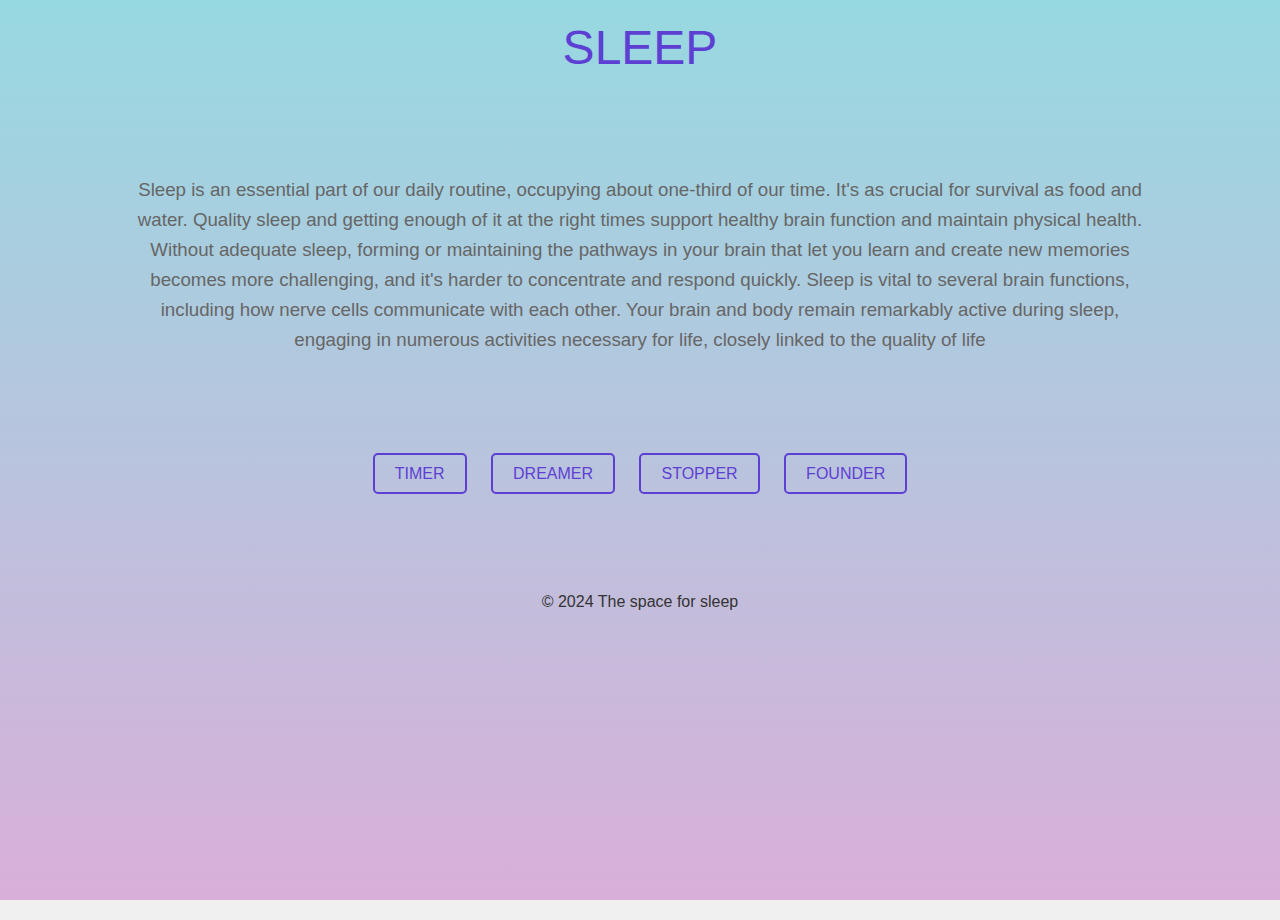
<file: index.html>
<!DOCTYPE html>
<html>

<head>
  <meta charset="utf-8">
  <meta name="viewport" content="width=device-width">
  <title>replit</title>
  <link href="style.css" rel="stylesheet" type="text/css" />
</head>

<body>
  
 
  
  <h1>SLEEP</h1>


  <h3>Sleep is an essential part of our daily routine, occupying about one-third of our time. It's as crucial for survival as food and water. Quality sleep and getting enough of it at the right times support healthy brain function and maintain physical health. Without adequate sleep, forming or maintaining the pathways in your brain that let you learn and create new memories becomes more challenging, and it's harder to concentrate and respond quickly. Sleep is vital to several brain functions, including how nerve cells communicate with each other. Your brain and body remain remarkably active during sleep, engaging in numerous activities necessary for life, closely linked to the quality of life</h3>
  <ul>
    <li><a href = "checker.html">TIMER</a></li>
    <li><a href = "dreamer.html">DREAMER</a></li>
    <li><a href = "stopper.html">STOPPER</a></li>
    <li><a href = "founder.html">FOUNDER</a></li>
  </ul>

  <script src="script.js"></script>
</body>
  </section>

  <footer>

      <p>© 2024 The space for sleep</p>
  </footer>

</html>
</file>
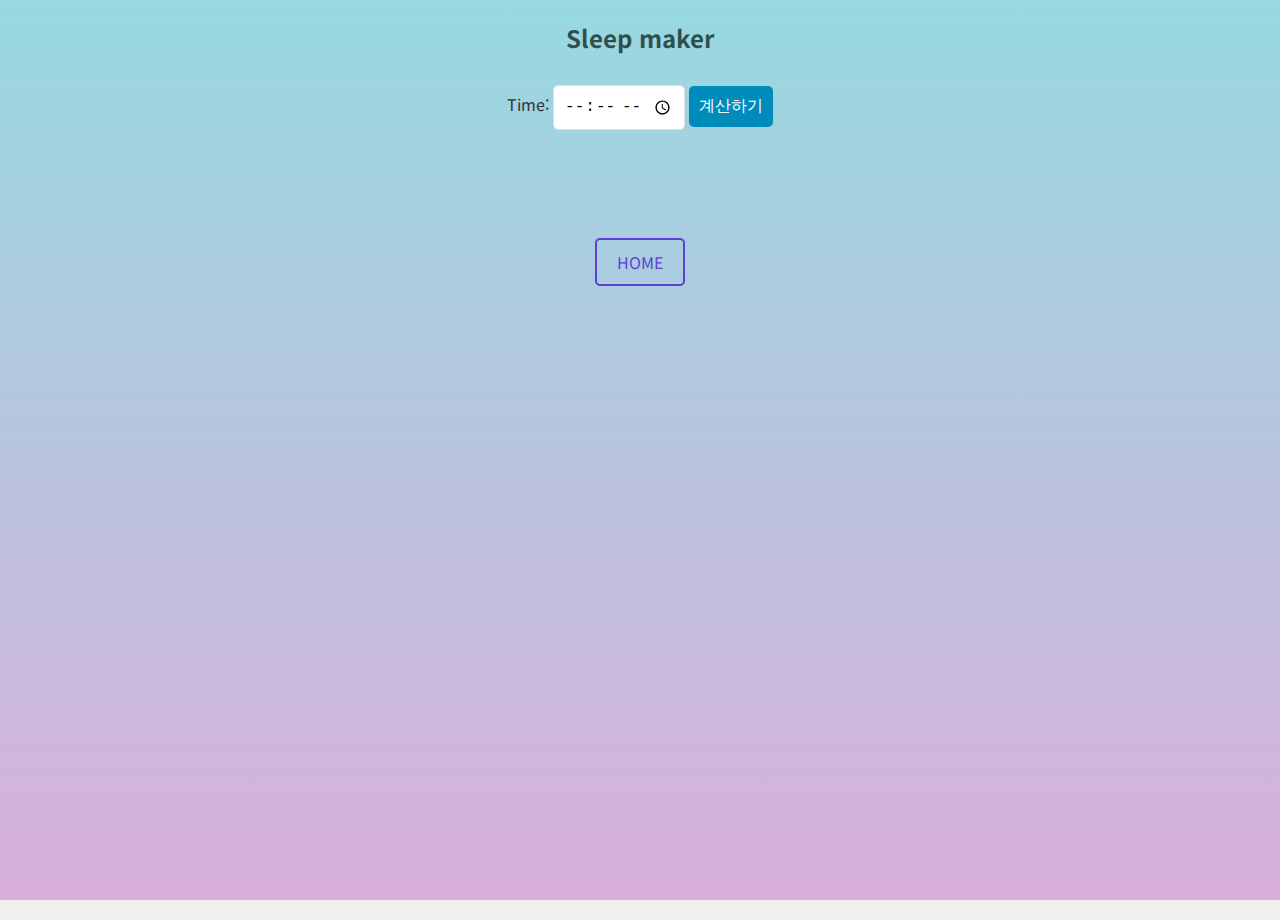
<file: checker.html>
<!DOCTYPE html>
<html lang="ko">
<head>
<meta charset="UTF-8">
<title>Sleep maker</title>
<!-- Google Fonts에서 선택한 한글 폰트 링크 추가 -->
<link href="https://fonts.googleapis.com/css2?family=Noto+Sans+KR:wght@400;700&display=swap" rel="stylesheet">
<link rel="stylesheet" href="style.css">
<style>
/* 전체 페이지에 걸친 폰트 변경 */
body {
    font-family: 'Noto Sans KR', sans-serif;
}
</style>
</head>
<body>
<h2>Sleep maker</h2>
<label for="wakeUpTime">Time:</label>
<input type="time" id="wakeUpTime" required>
<button onclick="calculateSleepTime()">계산하기</button>
<div id="result"></div>
  <ul>
    <li><a href = "index.html">HOME</a></li>
  </ul>

<script src="script.js"></script>
</body>
</html>
</file>
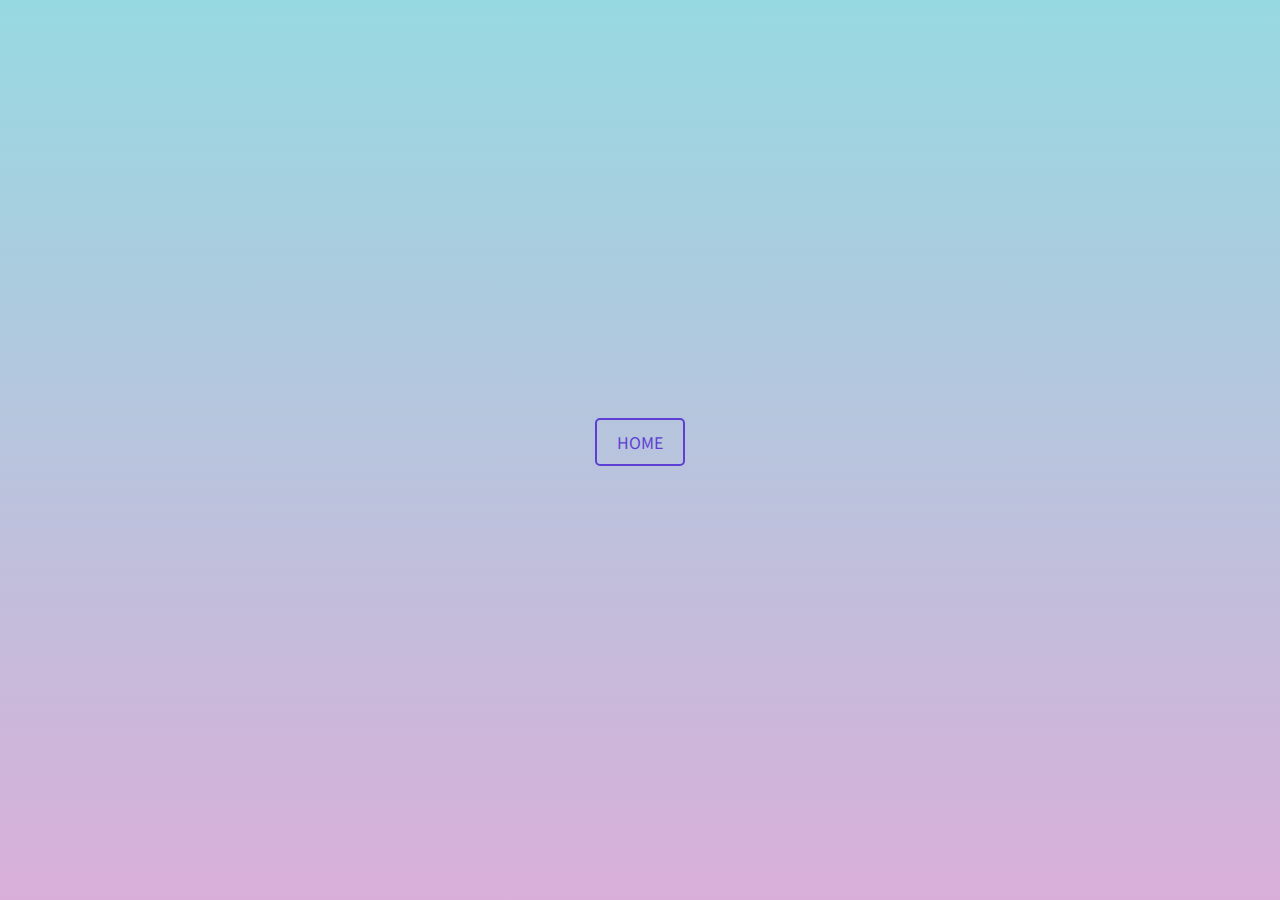
<file: dreamer.html>
<!DOCTYPE html>
<html lang="ko">
<head>
<meta charset="UTF-8">
<title>Sleep maker</title>

<!-- Google Fonts에서 선택한 한글 폰트 링크 추가 -->
<link href="https://fonts.googleapis.com/css2?family=Noto+Sans+KR:wght@400;700&display=swap" rel="stylesheet">
<link rel="stylesheet" href="style.css">
<style>
/* 전체 페이지에 걸친 폰트 변경 */
body {
    font-family: 'Noto Sans KR', sans-serif;
}
</style>
</head>
<body>
     <iframe width="560" height="315" src="https://www.youtube.com/embed/DFVuYoDVS_g" title="YouTube video player" frameborder="0" allow="accelerometer; autoplay; clipboard-write; encrypted-media; gyroscope; picture-in-picture" allowfullscreen></iframe>
  </body>
  </html>
  <ul>
    <li><a href = "index.html">HOME</a></li>
  </ul>

<script src="script.js"></script>
</body>
</html>
</file>
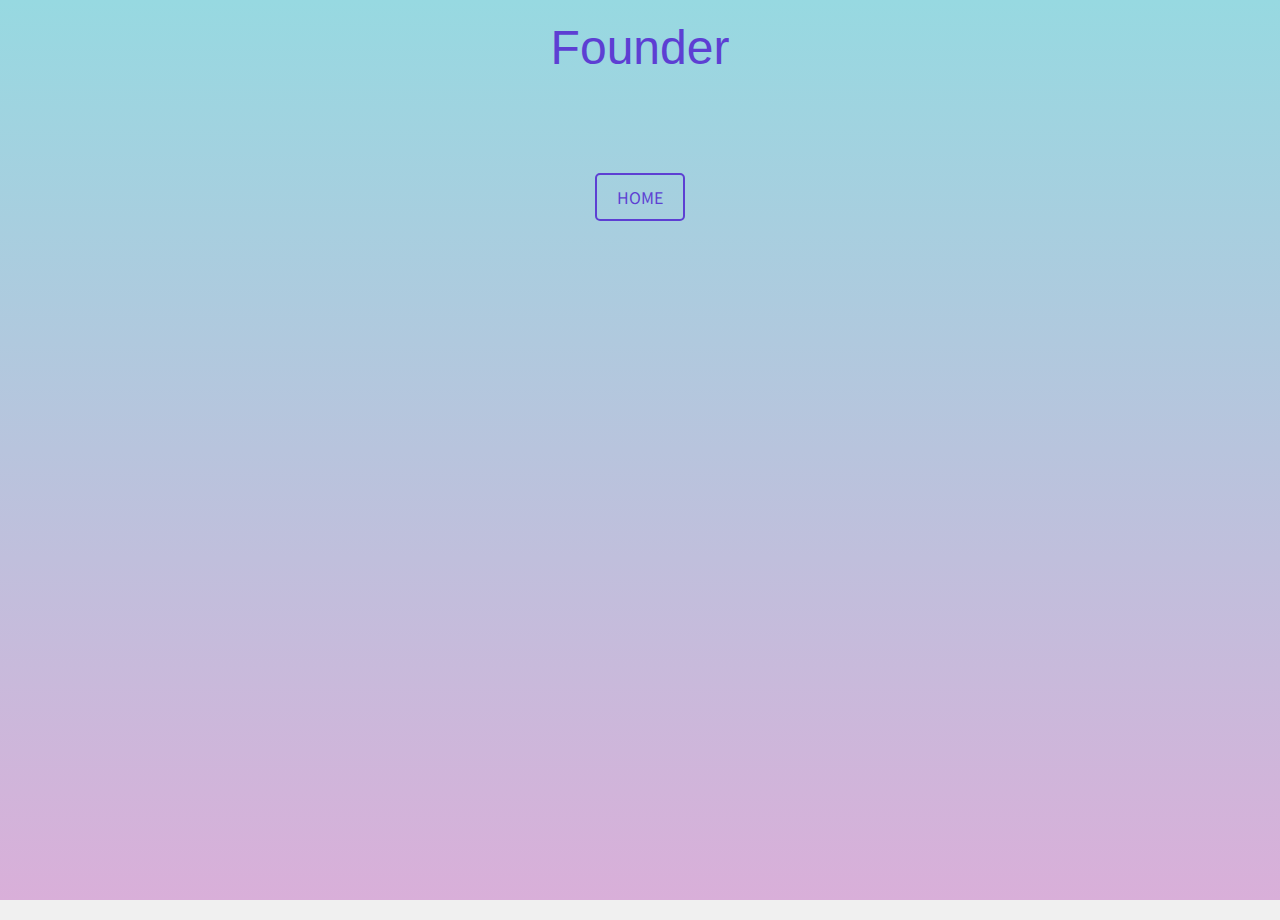
<file: founder.html>
<!DOCTYPE html>
<html lang="ko">
<head>
<meta charset="UTF-8">
<title>Sleep maker</title>

<!-- Google Fonts에서 선택한 한글 폰트 링크 추가 -->
<link href="https://fonts.googleapis.com/css2?family=Noto+Sans+KR:wght@400;700&display=swap" rel="stylesheet">
<link rel="stylesheet" href="style.css">
<style>
/* 전체 페이지에 걸친 폰트 변경 */
body {
    font-family: 'Noto Sans KR', sans-serif;
}
</style>
</head>
<body>
  <h1>  Founder  </h1>
  <h3> </h3>

  <ul>
    <li><a href = "index.html">HOME</a></li>
  </ul>

<script src="script.js"></script>
</body>
</html>


<!DOCTYPE html>
<html lang="ko">
<head>
<meta charset="UTF-8">
<title>Sleep maker</title>
<!-- Google Fonts에서 선택한 한글 폰트 링크 추가 -->
<link href="https://fonts.googleapis.com/css2?family=Noto+Sans+KR:wght@400;700&display=swap" rel="stylesheet">
<link rel="stylesheet" href="style.css">
<style>
/* 전체 페이지에 걸친 폰트 변경 */
body {
    font-family: 'Noto Sans KR', sans-serif;
}
</file>
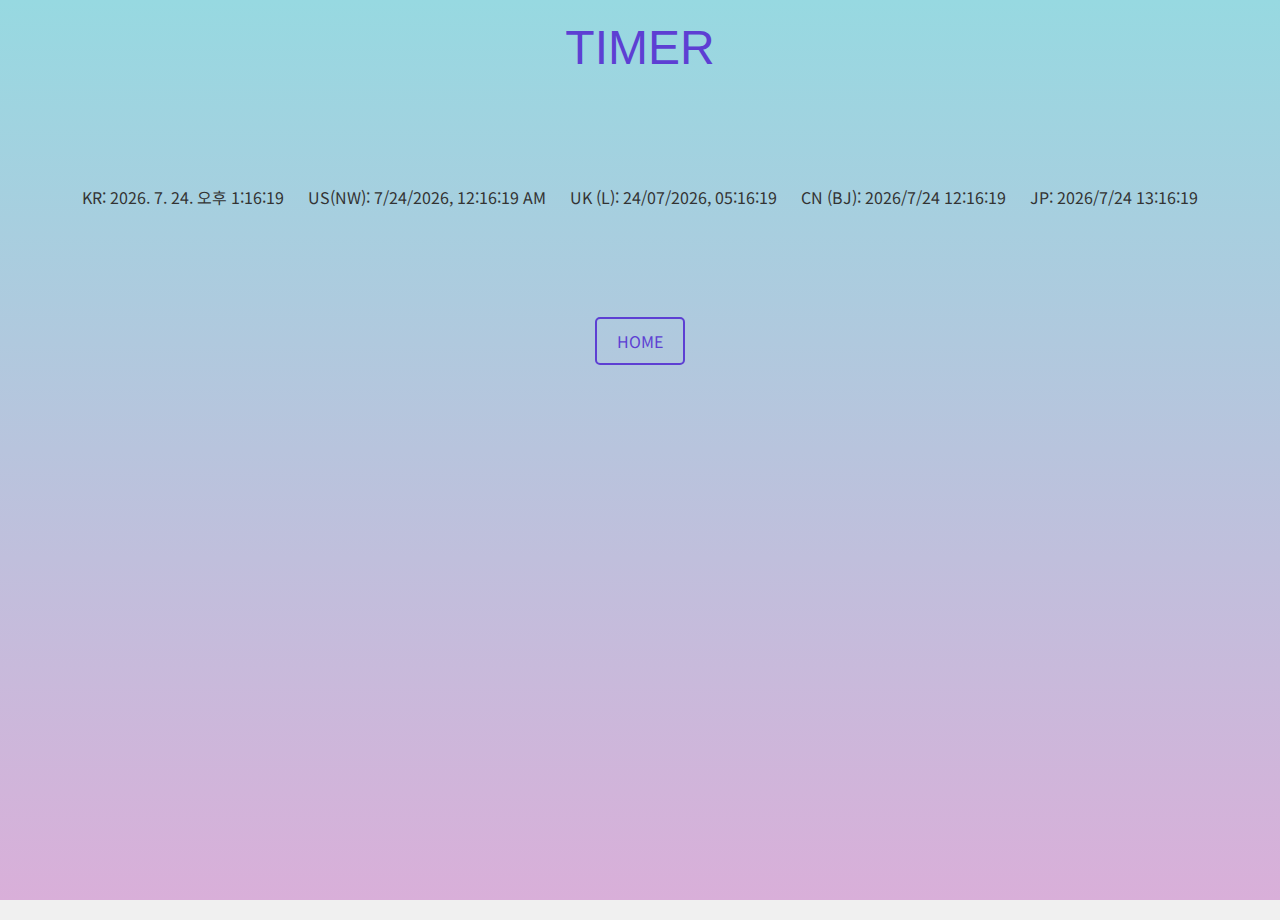
<file: stopper.html>
<!DOCTYPE html>
<html lang="ko">
<head>
<meta charset="UTF-8">
<title>Sleep maker</title>
  
<!-- Google Fonts에서 선택한 한글 폰트 링크 추가 -->
<link href="https://fonts.googleapis.com/css2?family=Noto+Sans+KR:wght@400;700&display=swap" rel="stylesheet">
<link rel="stylesheet" href="style.css">
<style>
/* 전체 페이지에 걸친 폰트 변경 */
body {
    font-family: 'Noto Sans KR', sans-serif;
}
</style>
</head>
<body>
  <head>
      <meta charset="UTF-8">
      <meta name="viewport" content="width=device-width, initial-scale=1.0">
      <title>TIMER</title>
  </head>
  <body>
      <h1>TIMER</h1>
      <ul>
          <li>KR: <span id="koreaTime"></span></li>
          <li> US(NW): <span id="usTime"></span></li>
          <li>UK (L): <span id="ukTime"></span></li>
          <li>CN (BJ): <span id="chinaTime"></span></li>
          <li>JP: <span id="japanTime"></span></li>
      </ul>

      <script>
          function updateTimes() {
              const koreaTime = new Date().toLocaleString('ko-KR', {timeZone: 'Asia/Seoul'});
              document.getElementById('koreaTime').textContent = koreaTime;

              const usTime = new Date().toLocaleString('en-US', {timeZone: 'America/New_York'});
              document.getElementById('usTime').textContent = usTime;

              const ukTime = new Date().toLocaleString('en-GB', {timeZone: 'Europe/London'});
              document.getElementById('ukTime').textContent = ukTime;

              const chinaTime = new Date().toLocaleString('zh-CN', {timeZone: 'Asia/Shanghai'});
              document.getElementById('chinaTime').textContent = chinaTime;

              const japanTime = new Date().toLocaleString('ja-JP', {timeZone: 'Asia/Tokyo'});
              document.getElementById('japanTime').textContent = japanTime;
          }

          // 매 초마다 시간 업데이트
          setInterval(updateTimes, 1000);

          // 페이지 로드 시 한 번은 바로 업데이트
          updateTimes();
      </script>
  </body>
  <ul>
    <li><a href = "index.html">HOME</a></li>
  </ul>

<script src="script.js"></script>
</body>
</html>
</file>
<file: style.css>
html {
  height: 100%;
  width: 100%;
}
body {
    font-family: 'Candara light', sans-serif;
    margin: 40px;
    padding: 20px;
    background-color: #f5f5f5;
    color: #333;
}

h2 {
    color: #2F4F4F;
}

input, button {
    font-size: 16px;
    padding: 10px;
    margin: 10px 0;
    border: 1px solid #ddd;
    border-radius: 5px;
}

button {
    background-color: #008cba;
    color: white;
    border: none;
    cursor: pointer;
}

button:hover {
    background-color: #005f73;
}

#result {
    margin-top: 20px;
    font-size: 20px;
    color: #008cba;
}
body {
  font-family: 'Arial', sans-serif;
  color: #333;
  background-color: #f0f0f0;
  margin: 0;
  padding: 0;
}

h1 {
  color: #5D3FD3;
  text-align: center;
  margin-top: 20px;
}

img {
  display: block;
  margin: 20px auto;
}

h3 {
  color: #666;
  line-height: 1.6;
  margin: 20px 10%;
}

ul {
  list-style: none;
  text-align: center;
  padding: 0;
}

li {
  display: inline-block;
  margin: 10px;
}

a {
  text-decoration: none;
  color: #5D3FD3;
  padding: 10px 20px;
  border: 2px solid #5D3FD3;
  border-radius: 5px;
  transition: all 0.3s ease;
}

a:hover {
  background-color: #5D3FD3;
  color: #fff;
}
@import url('https://fonts.googleapis.com/css?family=Amatic+SC');

body {
  margin: 0;
  height: 100%;
  background-image: linear-gradient(to top, #d9afd9 0%, #97d9e1 100%);
  background-repeat: no-repeat;
  background-size: cover;
  background-attachment: fixed;
}

.button_container {
  position: absolute;
  left: 0;
  right: 0;
  top: 30%;
}

.description, .link {
  font-family: 'Amatic SC', cursive;
  text-align: center;
}

.description {
  font-size: 35px;
}

.btn {
  border: none;
  display: block;
  text-align: center;
  cursor: pointer;
  text-transform: uppercase;
  outline: none;
  overflow: hidden;
  position: relative;
  color: #fff;
  font-weight: 700;
  font-size: 15px;
  background-color: #222;
  padding: 17px 60px;
  margin: 0 auto;
  box-shadow: 0 5px 15px rgba(0,0,0,0.20);
}

.btn span {
  position: relative; 
  z-index: 1;
}

.btn:after {
  content: "";
  position: absolute;
  left: 0;
  top: 0;
  height: 490%;
  width: 140%;
  background: #78c7d2;
  -webkit-transition: all .5s ease-in-out;
  transition: all .5s ease-in-out;
  -webkit-transform: translateX(-98%) translateY(-25%) rotate(45deg);
  transform: translateX(-98%) translateY(-25%) rotate(45deg);
}

.btn:hover:after {
  -webkit-transform: translateX(-9%) translateY(-25%) rotate(45deg);
  transform: translateX(-9%) translateY(-25%) rotate(45deg);
}

.link {
  font-size: 20px;
  margin-top: 30px;
}

.link a {
  color: #000;
  font-size: 25px; 
}
h1, h3 {
    font-family: 'Candara', sans-serif;
    font-weight: lighter; /* Candara Light와 비슷한 느낌을 주기 위해 */
}

h1 {
    margin-bottom: 100px; /* h1과 h3 사이의 간격을 넓히기 */
}
footer p {
    font-family: 'Candara', sans-serif;
    font-weight: 300; /* Lighter weight for a "light" effect */
    text-align: center;
}
footer p {
    font-family: 'Candara', sans-serif;
    font-weight: 300; /* Lighter weight for a "light" effect */
    text-align: center;
}
footer {
    margin-top: 100px; /* 원하는 간격으로 조절 */
}
h3 {
    margin-bottom: 100px; /* \<h3> 태그와 리스트 사이의 간격 */
}

ul {
    margin-top: 100px; /* 선택적으로 리스트 상단에 추가 간격 */
}
body {
    font-family: 'Candara ', sans-serif;
    text-align: center;
}
h1 {
  font-size: 48px; /* 텍스트 크기를 48px로 설정 */
  transition: transform 0.5s ease; /* 애니메이션 효과를 위한 전환 설정 */
}

h1:hover {
  transform: scale(1.1); /* 마우스를 올렸을 때 텍스트가 10% 커지도록 설정 */
}
</file>
